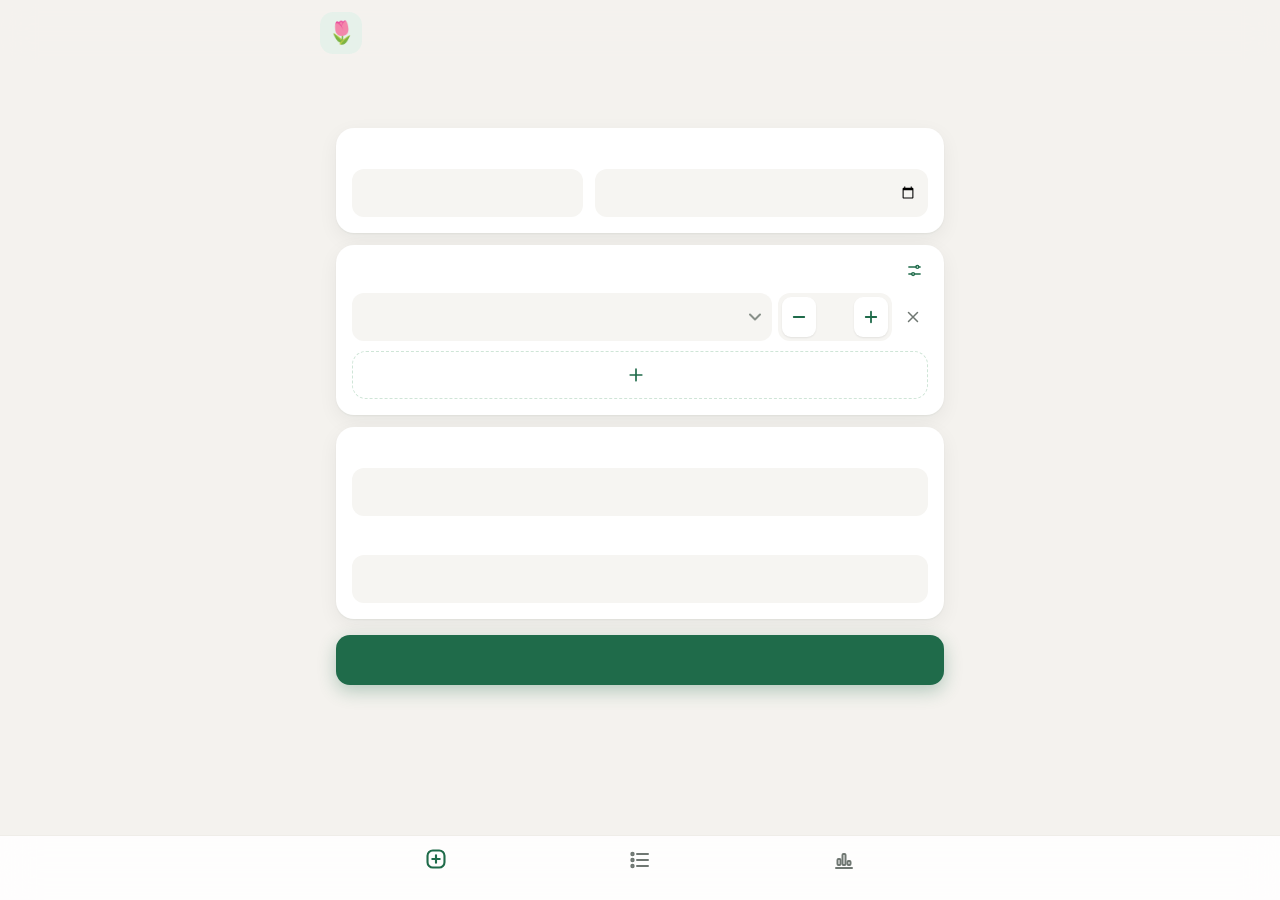
<file: index.html>
<!doctype html>
<html lang="ka">
<head>
<meta charset="utf-8">
<meta name="viewport" content="width=device-width, initial-scale=1, viewport-fit=cover">
<meta name="theme-color" content="#f4f2ee" media="(prefers-color-scheme: light)">
<meta name="theme-color" content="#121614" media="(prefers-color-scheme: dark)">
<meta name="color-scheme" content="light dark">
<meta name="apple-mobile-web-app-capable" content="yes">
<meta name="mobile-web-app-capable" content="yes">
<link rel="icon" href="data:image/svg+xml,%3Csvg xmlns=%22http://www.w3.org/2000/svg%22 viewBox=%220 0 100 100%22%3E%3Ctext y=%22.9em%22 font-size=%2290%22%3E🌷%3C/text%3E%3C/svg%3E">
<meta name="apple-mobile-web-app-status-bar-style" content="default">
<title>შეკვეთების ჟურნალი</title>
<link rel="preload" href="fonts/FiraGO-Regular.woff2" as="font" type="font/woff2" crossorigin>
<link rel="preload" href="fonts/FiraGO-SemiBold.woff2" as="font" type="font/woff2" crossorigin>
<link rel="stylesheet" href="style.css?v=4">
</head>
<body>
<svg width="0" height="0" style="position:absolute" aria-hidden="true">
  <symbol id="i-plus" viewBox="0 0 24 24"><path d="M12 5v14M5 12h14"/></symbol>
  <symbol id="i-minus" viewBox="0 0 24 24"><path d="M5 12h14"/></symbol>
  <symbol id="i-x" viewBox="0 0 24 24"><path d="M6 6l12 12M18 6L6 18"/></symbol>
  <symbol id="i-new" viewBox="0 0 24 24"><rect x="4" y="4" width="16" height="16" rx="5"/><path d="M12 8.5v7M8.5 12h7"/></symbol>
  <symbol id="i-list" viewBox="0 0 24 24"><path d="M9 6h11M9 12h11M9 18h11"/><circle cx="4.5" cy="6" r="1.2"/><circle cx="4.5" cy="12" r="1.2"/><circle cx="4.5" cy="18" r="1.2"/></symbol>
  <symbol id="i-chart" viewBox="0 0 24 24"><path d="M4 20h16"/><rect x="5.5" y="11" width="3" height="6" rx="1"/><rect x="10.5" y="6" width="3" height="11" rx="1"/><rect x="15.5" y="13" width="3" height="4" rx="1"/></symbol>
  <symbol id="i-search" viewBox="0 0 24 24"><circle cx="11" cy="11" r="6.5"/><path d="M20 20l-4.2-4.2"/></symbol>
  <symbol id="i-download" viewBox="0 0 24 24"><path d="M12 4v11M7 10.5l5 5 5-5M5 20h14"/></symbol>
  <symbol id="i-edit" viewBox="0 0 24 24"><path d="M4 20h4L19 9a2.8 2.8 0 0 0-4-4L4 16v4z"/><path d="M13.5 6.5l4 4"/></symbol>
  <symbol id="i-trash" viewBox="0 0 24 24"><path d="M4 7h16M10 11v6M14 11v6M6 7l1 12a2 2 0 0 0 2 2h6a2 2 0 0 0 2-2l1-12M9 7V4h6v3"/></symbol>
  <symbol id="i-tune" viewBox="0 0 24 24"><path d="M4 7h10M18 7h2M4 17h4M12 17h8"/><circle cx="16" cy="7" r="2"/><circle cx="10" cy="17" r="2"/></symbol>
  <symbol id="i-note" viewBox="0 0 24 24"><path d="M5 4h10l4 4v12H5z"/><path d="M9 12h6M9 16h4"/></symbol>
  <symbol id="i-cal" viewBox="0 0 24 24"><rect x="4" y="5.5" width="16" height="14" rx="2.5"/><path d="M4 10h16M8.5 3.5v4M15.5 3.5v4"/></symbol>
  <symbol id="i-check" viewBox="0 0 24 24"><path d="M5 12.5l4.5 4.5L19 7.5"/></symbol>
</svg>

<header class="top">
  <div class="brand">
    <span class="logo" aria-hidden="true">🌷</span>
    <div>
      <h1>შეკვეთების ჟურნალი</h1>
      <p class="sub" id="today-line">ყვავილების მაღაზია</p>
    </div>
  </div>
</header>

<main>
  <!-- ფორმა -->
  <section id="view-form" class="view active">
    <form id="order-form" autocomplete="off" novalidate>
      <h2 id="form-title">ახალი შეკვეთა</h2>

      <div class="card">
        <div class="grid2 nd">
          <label>შეკვეთის ნომერი
            <span class="num-wrap"><span class="num-prefix">№</span><input id="f-number" type="number" inputmode="numeric" min="1" placeholder="ნომერი" required></span>
            <small class="err" id="err-number"></small>
          </label>
          <label>თარიღი
            <input id="f-date" type="date" required>
          </label>
        </div>
      </div>

      <div class="card">
        <div class="rows-head">
          <span class="sec-title">თაიგულის შემადგენლობა</span>
          <button type="button" class="link" id="btn-flowers"><svg class="ic"><use href="#i-tune"/></svg>სია</button>
        </div>
        <div id="rows"></div>
        <small class="err" id="err-rows"></small>
        <button type="button" class="btn dashed full" id="btn-add-row"><svg class="ic"><use href="#i-plus"/></svg>ყვავილის დამატება</button>
        <p class="total-line" id="total-line"></p>
      </div>

      <div class="card">
        <label>გაყიდვის ფასი, ₾ <span class="opt">არასავალდებულო</span>
          <input id="f-price" type="number" inputmode="decimal" min="0" step="0.01" placeholder="0.00">
        </label>
        <label class="last">შენიშვნა <span class="opt">არასავალდებულო</span>
          <input id="f-note" type="text" placeholder="მაგ., მიტანით">
        </label>
      </div>

      <div class="actions">
        <button type="button" class="btn ghost" id="btn-cancel" hidden>გაუქმება</button>
        <button type="submit" class="btn primary full" id="btn-save">შენახვა</button>
      </div>
    </form>
  </section>

  <!-- სია -->
  <section id="view-list" class="view">
    <h2>შეკვეთები</h2>
    <div class="list-tools">
      <div class="search">
        <svg class="ic"><use href="#i-search"/></svg>
        <input id="search" type="search" inputmode="numeric" placeholder="ძებნა ნომრით">
      </div>
      <button class="btn ghost" id="btn-csv"><svg class="ic"><use href="#i-download"/></svg>CSV</button>
    </div>
    <div id="orders"></div>
  </section>

  <!-- შეჯამება -->
  <section id="view-summary" class="view">
    <h2>შეჯამება</h2>
    <div class="range">
      <div class="chips" role="tablist">
        <button class="chip active" data-range="today">დღეს</button>
        <button class="chip" data-range="week">ბოლო 7 დღე</button>
        <button class="chip" data-range="month">ეს თვე</button>
        <button class="chip" data-range="custom">პერიოდი</button>
      </div>
      <div class="grid2 card" id="custom-range" hidden>
        <label>საწყისი თარიღი<input id="r-from" type="date"></label>
        <label>საბოლოო თარიღი<input id="r-to" type="date"></label>
      </div>
    </div>
    <div id="summary"></div>
  </section>

  <footer class="foot">მაგალითია, მონაცემები ამ მოწყობილობაში ინახება.<br>
    <button class="link" id="btn-reset">მაგალითების თავიდან ჩატვირთვა</button>
  </footer>
</main>

<nav class="tabbar" aria-label="ნავიგაცია">
  <button class="tab active" data-view="form"><svg class="ic"><use href="#i-new"/></svg><span>ახალი შეკვეთა</span></button>
  <button class="tab" data-view="list"><svg class="ic"><use href="#i-list"/></svg><span>შეკვეთები</span></button>
  <button class="tab" data-view="summary"><svg class="ic"><use href="#i-chart"/></svg><span>შეჯამება</span></button>
</nav>

<!-- ყვავილების სია -->
<dialog id="dlg-flowers">
  <form method="dialog" class="dlg">
    <div class="dlg-h">
      <h3>ყვავილების სია</h3>
      <button class="icon-btn" value="close" aria-label="დახურვა"><svg class="ic"><use href="#i-x"/></svg></button>
    </div>
    <ul id="flower-list"></ul>
    <div class="add-flower">
      <input id="new-flower" type="text" placeholder="ახალი ყვავილი">
      <button type="button" class="btn primary" id="btn-new-flower"><svg class="ic"><use href="#i-plus"/></svg>დამატება</button>
    </div>
    <button class="btn ghost full" value="close">დახურვა</button>
  </form>
</dialog>

<div id="toast" role="status"></div>
<script src="app.js?v=4"></script>
</body>
</html>
</file>
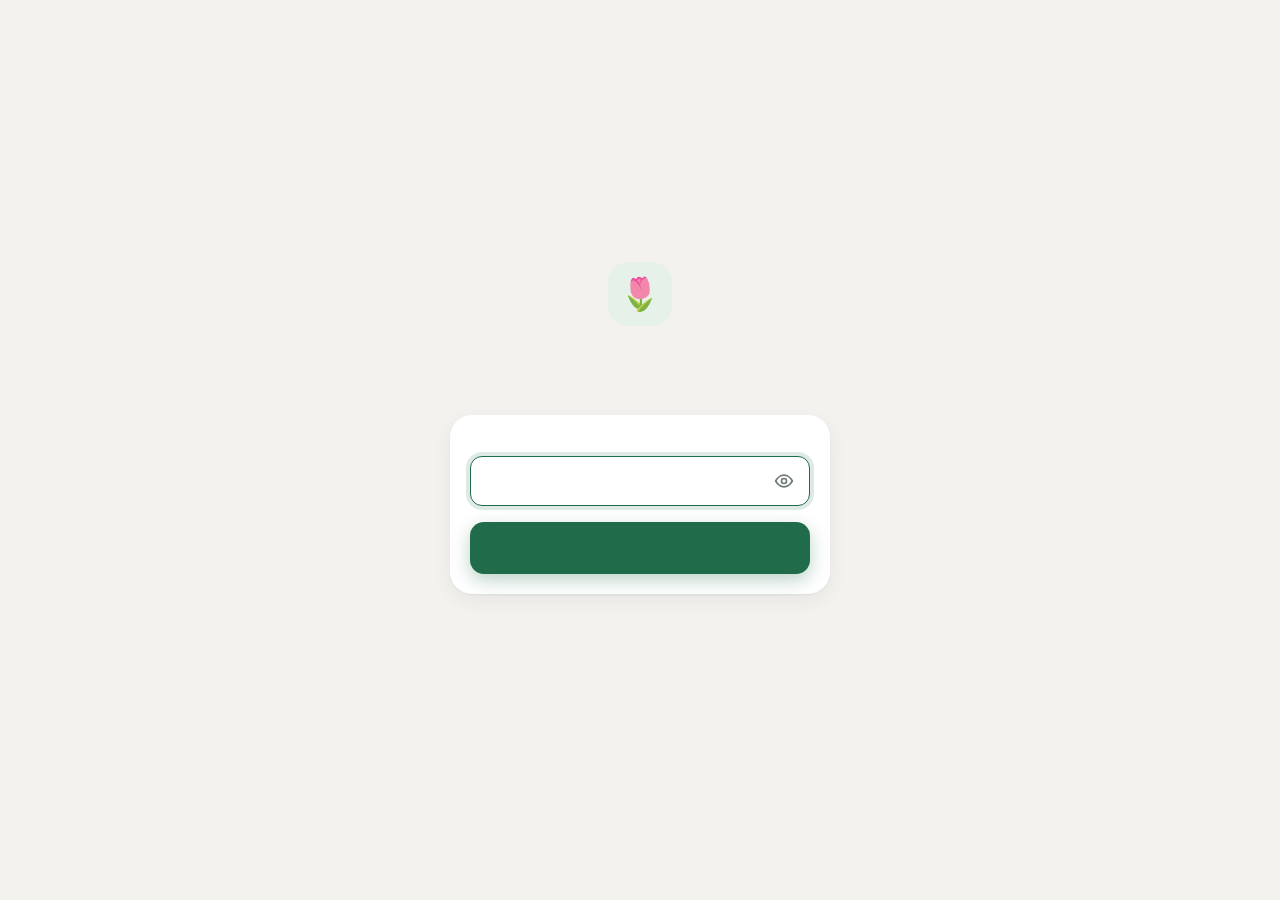
<file: public/login.html>
<!doctype html>
<html lang="ka">
<head>
<meta charset="utf-8">
<meta name="viewport" content="width=device-width, initial-scale=1, viewport-fit=cover">
<meta name="theme-color" content="#f4f2ee" media="(prefers-color-scheme: light)">
<meta name="theme-color" content="#121614" media="(prefers-color-scheme: dark)">
<meta name="color-scheme" content="light dark">
<meta name="robots" content="noindex, nofollow">
<meta name="apple-mobile-web-app-capable" content="yes">
<meta name="mobile-web-app-capable" content="yes">
<meta name="apple-mobile-web-app-title" content="FLOWTRACKER">
<meta name="application-name" content="FLOWTRACKER">
<link rel="icon" href="data:image/svg+xml,%3Csvg xmlns=%22http://www.w3.org/2000/svg%22 viewBox=%220 0 100 100%22%3E%3Ctext y=%22.9em%22 font-size=%2290%22%3E🌷%3C/text%3E%3C/svg%3E">
<link rel="manifest" href="/manifest.webmanifest">
<link rel="apple-touch-icon" href="/apple-touch-icon.png">
<title>შესვლა · FLOWTRACKER</title>
<link rel="preload" href="/fonts/FiraGO-Regular.woff2" as="font" type="font/woff2" crossorigin>
<link rel="preload" href="/fonts/FiraGO-SemiBold.woff2" as="font" type="font/woff2" crossorigin>
<!-- აპის ფაილები წინასწარ, სანამ პაროლს წერთ: შესვლის შემდეგ გვერდი მყისიერად იხსნება -->
<link rel="prefetch" href="/style.css?v=11" as="style">
<link rel="prefetch" href="/app.js?v=11" as="script">
<link rel="prefetch" href="/fonts/FiraGO-Medium.woff2" as="font" type="font/woff2" crossorigin>
<link rel="prefetch" href="/fonts/FiraGO-Bold.woff2" as="font" type="font/woff2" crossorigin>
<style>
@font-face{font-family:"FiraGO";src:url("/fonts/FiraGO-Regular.woff2") format("woff2");font-weight:400;font-display:swap}
@font-face{font-family:"FiraGO";src:url("/fonts/FiraGO-Medium.woff2") format("woff2");font-weight:500;font-display:swap}
@font-face{font-family:"FiraGO";src:url("/fonts/FiraGO-SemiBold.woff2") format("woff2");font-weight:600;font-display:swap}
@font-face{font-family:"FiraGO";src:url("/fonts/FiraGO-Bold.woff2") format("woff2");font-weight:700;font-display:swap}
:root{--ac:#1f6b4a;--ac-2:#e6f1ea;--ac-tx:#fff;--bg:#f4f2ee;--card:#fff;--field:#f6f5f2;--tx:#1b201d;--mu:#6f7772;--red:#c2412d;--red-2:#fdeeeb;--sh:0 1px 2px rgba(24,32,28,.05),0 6px 20px rgba(24,32,28,.06);--r:22px;--r-sm:12px}
@media (prefers-color-scheme:dark){:root{--ac:#5fc08f;--ac-2:#1d3328;--ac-tx:#0d1a13;--bg:#111513;--card:#1a1f1c;--field:#222825;--tx:#edf0ee;--mu:#97a29b;--red:#ff8a75;--red-2:#3a211d;--sh:0 1px 2px rgba(0,0,0,.3),0 6px 20px rgba(0,0,0,.25)}}
*{box-sizing:border-box;-webkit-tap-highlight-color:transparent}
body{margin:0;min-height:100vh;min-height:100dvh;display:grid;place-items:center;padding:24px 18px calc(24px + env(safe-area-inset-bottom));font-family:"FiraGO",-apple-system,BlinkMacSystemFont,"Noto Sans Georgian","Segoe UI",sans-serif;background:var(--bg);color:var(--tx);-webkit-font-smoothing:antialiased}
.box{width:100%;max-width:380px;animation:in .35s cubic-bezier(.2,.8,.2,1)}
@keyframes in{from{opacity:0;transform:translateY(10px)}to{opacity:1;transform:none}}
.logo{width:64px;height:64px;border-radius:20px;background:var(--ac-2);display:grid;place-items:center;font-size:32px;margin:0 auto 16px}
h1{font-size:24px;font-weight:700;letter-spacing:-.02em;text-align:center;margin:0 0 6px}
.sub{text-align:center;color:var(--mu);font-size:14px;margin:0 0 22px}
.card{background:var(--card);border-radius:var(--r);padding:20px;box-shadow:var(--sh)}
label{display:block;font-size:13px;font-weight:500;color:var(--mu)}
.pw{position:relative;margin-top:6px}
input{display:block;width:100%;font:inherit;font-size:16px;color:var(--tx);padding:12px 52px 12px 14px;border:1.5px solid transparent;border-radius:var(--r-sm);background:var(--field);min-height:50px;-webkit-appearance:none;appearance:none;transition:border-color .15s,box-shadow .15s}
input:focus{outline:none;border-color:var(--ac);background:var(--card);box-shadow:0 0 0 4px color-mix(in srgb,var(--ac) 14%,transparent)}
input.invalid{border-color:var(--red);background:var(--red-2)}
.eye{position:absolute;right:6px;top:50%;transform:translateY(-50%);width:40px;height:40px;border:0;border-radius:10px;background:none;color:var(--mu);display:grid;place-items:center;cursor:pointer}
.eye svg{width:20px;height:20px;fill:none;stroke:currentColor;stroke-width:2;stroke-linecap:round;stroke-linejoin:round}
.err{color:var(--red);font-size:13px;font-weight:500;min-height:0;margin:8px 2px 0}
.err:empty{display:none}
button.go{margin-top:16px;width:100%;font:inherit;font-size:15px;font-weight:600;border:0;border-radius:14px;min-height:52px;background:var(--ac);color:var(--ac-tx);box-shadow:0 6px 18px color-mix(in srgb,var(--ac) 30%,transparent);cursor:pointer;transition:transform .12s,filter .15s}
button.go:active{transform:scale(.97)}
button.go:disabled{opacity:.7;cursor:progress}
.foot{text-align:center;font-size:12px;color:var(--mu);margin-top:18px}
[hidden]{display:none!important}
</style>
</head>
<body>
<main class="box">
  <div class="logo" aria-hidden="true">🌷</div>
  <h1>FLOWTRACKER</h1>
  <p class="sub">შესასვლელად ჩაწერეთ პაროლი</p>
  <form class="card" id="f" method="post" action="/api/login" autocomplete="on">
    <input type="text" name="username" value="florist" autocomplete="username" hidden>
    <label for="pw">პაროლი</label>
    <div class="pw">
      <input id="pw" name="password" type="password" autocomplete="current-password" autocapitalize="off" autocorrect="off" spellcheck="false" required autofocus>
      <button type="button" class="eye" id="eye" aria-label="პაროლის ჩვენება"><svg viewBox="0 0 24 24"><path d="M2 12s3.6-7 10-7 10 7 10 7-3.6 7-10 7S2 12 2 12z"/><circle cx="12" cy="12" r="3"/></svg></button>
    </div>
    <p class="err" id="err" role="alert"></p>
    <button class="go" id="go" type="submit">შესვლა</button>
  </form>
  <p class="foot">ყვავილების მაღაზია</p>
</main>
<script>
(() => {
  const f = document.getElementById('f'), pw = document.getElementById('pw'), err = document.getElementById('err'), go = document.getElementById('go');
  const MSG = { bad: 'პაროლი არასწორია.', many: 'ძალიან ბევრი მცდელობა. სცადეთ 15 წუთში.' };
  const e = new URLSearchParams(location.search).get('e');
  if (MSG[e]) { err.textContent = MSG[e]; pw.classList.add('invalid'); }
  document.getElementById('eye').onclick = () => { pw.type = pw.type === 'password' ? 'text' : 'password'; pw.focus(); };
  pw.addEventListener('input', () => { err.textContent = ''; pw.classList.remove('invalid'); });
  f.addEventListener('submit', async ev => {
    ev.preventDefault();
    if (!pw.value) { err.textContent = 'ჩაწერეთ პაროლი.'; pw.classList.add('invalid'); return; }
    go.disabled = true; go.textContent = 'მოწმდება…'; err.textContent = '';
    try {
      const r = await fetch('/api/login', { method: 'POST', headers: { 'content-type': 'application/json' }, body: JSON.stringify({ password: pw.value }), credentials: 'same-origin' });
      if (r.ok) { location.replace('/'); return; }
      const d = await r.json().catch(() => ({}));
      err.textContent = d.error || 'შესვლა ვერ მოხერხდა. სცადეთ თავიდან.';
      pw.classList.add('invalid'); pw.select();
    } catch {
      err.textContent = 'ინტერნეტთან კავშირი ვერ მოხერხდა. სცადეთ თავიდან.';
    }
    go.disabled = false; go.textContent = 'შესვლა';
  });
})();
</script>
</body>
</html>
</file>
<file: style.css>
/* FiraGO — SIL Open Font License 1.1 (fonts/OFL.txt). Subset: Latin + Georgian. */
@font-face{font-family:"FiraGO";src:url("fonts/FiraGO-Regular.woff2") format("woff2");font-weight:400;font-style:normal;font-display:swap}
@font-face{font-family:"FiraGO";src:url("fonts/FiraGO-Medium.woff2") format("woff2");font-weight:500;font-style:normal;font-display:swap}
@font-face{font-family:"FiraGO";src:url("fonts/FiraGO-SemiBold.woff2") format("woff2");font-weight:600;font-style:normal;font-display:swap}
@font-face{font-family:"FiraGO";src:url("fonts/FiraGO-Bold.woff2") format("woff2");font-weight:700;font-style:normal;font-display:swap}

:root{
  --ac:#1f6b4a; --ac-2:#e6f1ea; --ac-3:#cfe5d7; --ac-tx:#fff;
  --bg:#f4f2ee; --card:#fff; --field:#f6f5f2; --tx:#1b201d; --mu:#6f7772; --bd:#e7e4de; --bd-2:#efede8;
  --red:#c2412d; --red-2:#fdeeeb; --warn-bg:#fff3d6; --warn-tx:#8a6100;
  --sh:0 1px 2px rgba(24,32,28,.05),0 6px 20px rgba(24,32,28,.06);
  --sh-lg:0 10px 40px rgba(24,32,28,.18);
  --r:18px; --r-sm:12px;
  --tabbar:64px;
  --safe-b:env(safe-area-inset-bottom,0px);
}
@media (prefers-color-scheme:dark){
  :root{
    --ac:#5fc08f; --ac-2:#1d3328; --ac-3:#28473a; --ac-tx:#0d1a13;
    --bg:#111513; --card:#1a1f1c; --field:#222825; --tx:#edf0ee; --mu:#97a29b; --bd:#2b322e; --bd-2:#252b28;
    --red:#ff8a75; --red-2:#3a211d; --warn-bg:#3a3018; --warn-tx:#f2c766;
    --sh:0 1px 2px rgba(0,0,0,.3),0 6px 20px rgba(0,0,0,.25);
    --sh-lg:0 10px 40px rgba(0,0,0,.6);
  }
}

*{box-sizing:border-box;-webkit-tap-highlight-color:transparent}
html{-webkit-text-size-adjust:100%}
body{margin:0;font-family:"FiraGO",-apple-system,BlinkMacSystemFont,"Noto Sans Georgian","Segoe UI",sans-serif;background:var(--bg);color:var(--tx);font-size:16px;line-height:1.45;-webkit-font-smoothing:antialiased;min-height:100vh}
button{font-family:inherit;cursor:pointer;color:inherit}
.ic{width:20px;height:20px;flex:none;fill:none;stroke:currentColor;stroke-width:2;stroke-linecap:round;stroke-linejoin:round}

/* header */
.top{position:sticky;top:0;z-index:5;padding:calc(12px + env(safe-area-inset-top)) 18px 12px;background:color-mix(in srgb,var(--bg) 82%,transparent);-webkit-backdrop-filter:saturate(1.6) blur(16px);backdrop-filter:saturate(1.6) blur(16px)}
.brand{display:flex;align-items:center;gap:12px;max-width:640px;margin:0 auto}
.logo{width:42px;height:42px;border-radius:13px;background:var(--ac-2);display:grid;place-items:center;font-size:22px;flex:none}
.top h1{font-size:17px;margin:0;font-weight:700;letter-spacing:-.01em}
.sub{margin:0;font-size:12.5px;color:var(--mu)}

main{max-width:640px;margin:0 auto;padding:4px 16px calc(var(--tabbar) + var(--safe-b) + 24px)}
.view{display:none}
.view.active{display:block;animation:viewIn .28s cubic-bezier(.2,.8,.2,1)}
@keyframes viewIn{from{opacity:0;transform:translateY(8px)}to{opacity:1;transform:none}}
h2{font-size:26px;font-weight:700;letter-spacing:-.02em;margin:6px 2px 14px}

/* cards & fields */
.card{background:var(--card);border-radius:var(--r);padding:16px;margin-bottom:12px;box-shadow:var(--sh)}
label{display:block;font-size:13px;font-weight:500;color:var(--mu);margin-bottom:14px}
label.last,.grid2>label{margin-bottom:0}
.grid2+label{margin-top:14px}
.opt{font-size:11px;font-weight:400;opacity:.8;margin-left:2px}
.opt::before{content:"· "}
input,select{display:block;width:100%;margin-top:6px;font:inherit;font-size:16px;color:var(--tx);padding:11px 14px;border:1.5px solid transparent;border-radius:var(--r-sm);background:var(--field);min-height:48px;-webkit-appearance:none;appearance:none;transition:border-color .15s,background-color .15s,box-shadow .15s}
input::placeholder{color:var(--mu);opacity:.7}
select{background:var(--field) url("data:image/svg+xml,%3Csvg xmlns='http://www.w3.org/2000/svg' width='12' height='8'%3E%3Cpath d='M1 1.5l5 5 5-5' stroke='%23889089' fill='none' stroke-width='2' stroke-linecap='round' stroke-linejoin='round'/%3E%3C/svg%3E") no-repeat right 14px center;padding-right:34px;text-overflow:ellipsis}
input:focus,select:focus{outline:none;border-color:var(--ac);background-color:var(--card);box-shadow:0 0 0 4px color-mix(in srgb,var(--ac) 14%,transparent)}
input[type=search]::-webkit-search-decoration{-webkit-appearance:none}
.num-wrap{position:relative;display:block}
.num-prefix{position:absolute;left:14px;top:50%;transform:translateY(-50%);margin-top:3px;color:var(--mu);font-weight:600;pointer-events:none}
.num-wrap input{padding-left:32px;padding-right:8px;font-weight:600}
.grid2{display:grid;grid-template-columns:1fr 1fr;gap:12px;align-items:start}
.grid2>label{min-width:0}
.grid2.nd{grid-template-columns:2.15fr 3.1fr}
@media(max-width:360px){.grid2,.grid2.nd{grid-template-columns:1fr}}
input[type=datetime-local],input[type=date]{min-width:0;max-width:100%;font-size:14.5px;padding-left:12px;padding-right:10px}
.err{color:var(--red);font-size:12px;font-weight:500;display:block}
.err:not(:empty){margin-top:6px}
input.invalid{border-color:var(--red);background:var(--red-2)}

/* composition rows */
.rows-head{display:flex;justify-content:space-between;align-items:center;margin:-2px 0 12px}
.sec-title{font-size:15px;font-weight:600;color:var(--tx)}
.row{display:flex;gap:6px;align-items:center;margin-bottom:10px;animation:rowIn .22s ease-out}
@keyframes rowIn{from{opacity:0;transform:translateY(-4px)}to{opacity:1;transform:none}}
.row select{flex:1;margin:0;min-width:0;padding-left:12px;padding-right:28px;background-position:right 10px center}
.stepper{display:flex;align-items:center;gap:2px;background:var(--field);border-radius:var(--r-sm);padding:4px;flex:none}
.stepper button{width:34px;height:40px;border:0;border-radius:9px;background:var(--card);color:var(--ac);display:grid;place-items:center;box-shadow:0 1px 2px rgba(0,0,0,.08);transition:transform .1s,background-color .15s}
.stepper button:active{transform:scale(.92);background:var(--ac-2)}
.stepper .ic{width:18px;height:18px;stroke-width:2.4}
.stepper input{width:34px;min-height:40px;border:0;border-radius:0;margin:0;text-align:center;padding:0;background:transparent;font-weight:600;font-variant-numeric:tabular-nums;box-shadow:none}
.stepper input:focus{box-shadow:none;background:transparent}
.rm{width:30px;height:44px;border:0;background:none;color:var(--mu);flex:none;border-radius:10px;display:grid;place-items:center;transition:color .15s,background-color .15s}
.rm:active,.rm:hover{color:var(--red);background:var(--red-2)}
.rm .ic{width:18px;height:18px}
.total-line{font-size:13px;color:var(--mu);margin:12px 2px 0;text-align:right}
.total-line:empty{display:none}
.total-line b{color:var(--ac);font-size:16px;font-weight:700}

/* buttons */
.btn{font:inherit;font-size:15px;font-weight:600;border-radius:14px;padding:12px 18px;border:0;min-height:50px;display:inline-flex;align-items:center;justify-content:center;gap:8px;transition:transform .12s,filter .15s,background-color .15s}
.btn:active{transform:scale(.97)}
.btn.primary{background:var(--ac);color:var(--ac-tx);box-shadow:0 6px 18px color-mix(in srgb,var(--ac) 30%,transparent)}
.btn.primary:hover{filter:brightness(1.06)}
.btn.ghost{background:var(--card);color:var(--tx);box-shadow:var(--sh)}
.btn.danger{background:var(--red-2);color:var(--red)}
.btn.dashed{background:transparent;border:1.5px dashed var(--ac-3);color:var(--ac);min-height:48px}
.btn.dashed:hover{background:var(--ac-2)}
.btn.full{width:100%}
.btn.sm{min-height:38px;padding:7px 12px;font-size:13px;border-radius:11px;gap:6px}
.btn.sm .ic{width:16px;height:16px}
.btn.sm.ghost{background:var(--field);box-shadow:none}
.link{background:none;border:0;color:var(--ac);font:inherit;font-size:13.5px;font-weight:600;padding:6px 8px;margin:-6px -8px;border-radius:8px;display:inline-flex;align-items:center;gap:5px}
.link .ic{width:17px;height:17px}
.link:hover{background:var(--ac-2)}
.actions{display:flex;gap:10px;margin-top:16px}
.actions .btn.ghost{flex:none}

/* list */
.list-tools{display:flex;gap:10px;margin-bottom:14px}
.search{position:relative;flex:1}
.search .ic{position:absolute;left:14px;top:50%;transform:translateY(-50%);color:var(--mu);width:18px;height:18px}
.search input{margin:0;padding-left:42px;background:var(--card);box-shadow:var(--sh)}
.list-tools .btn{flex:none;min-height:48px;padding:0 16px}
.order{padding:16px 16px 14px}
.card-h{display:flex;justify-content:space-between;align-items:center;gap:8px}
.num{font-size:19px;font-weight:700;letter-spacing:-.01em;display:flex;align-items:center;gap:8px}
.price{font-size:17px;font-weight:700;color:var(--ac);font-variant-numeric:tabular-nums}
.badge{font-size:11px;font-weight:600;background:var(--warn-bg);color:var(--warn-tx);border-radius:999px;padding:2px 9px;letter-spacing:.01em}
.meta{font-size:13px;color:var(--mu);display:flex;flex-wrap:wrap;gap:4px 14px;margin-top:6px}
.meta span{display:inline-flex;align-items:center;gap:5px}
.meta .ic{width:15px;height:15px}
.stems{font-weight:600}
.items{margin:12px 0 0;padding:0;list-style:none;display:flex;flex-wrap:wrap;gap:6px}
.items li{display:inline-flex;align-items:center;gap:7px;background:var(--ac-2);color:var(--tx);border-radius:999px;padding:5px 5px 5px 12px;font-size:13.5px;font-weight:500}
.items li b{background:var(--card);color:var(--ac);border-radius:999px;min-width:26px;height:24px;padding:0 7px;display:inline-grid;place-items:center;font-size:12.5px;font-weight:700;font-variant-numeric:tabular-nums}
.note{display:flex;gap:8px;align-items:flex-start;margin-top:12px;padding:10px 12px;background:var(--field);border-radius:12px;font-size:13.5px;color:var(--tx)}
.note .ic{width:16px;height:16px;color:var(--mu);margin-top:2px}
.card-a{display:flex;gap:8px;justify-content:flex-end;margin-top:14px;padding-top:12px;border-top:1px solid var(--bd-2)}
.empty{text-align:center;color:var(--mu);padding:48px 20px;background:var(--card);border-radius:var(--r);box-shadow:var(--sh)}
.empty-ic{width:72px;height:72px;border-radius:24px;background:var(--ac-2);display:grid;place-items:center;font-size:34px;margin:0 auto 14px}
.empty p{margin:0;font-size:15px;font-weight:500}

/* summary */
.chips{display:flex;gap:4px;margin-bottom:14px;background:var(--card);padding:4px;border-radius:14px;box-shadow:var(--sh);overflow-x:auto;scrollbar-width:none}
.chips::-webkit-scrollbar{display:none}
.chip{flex:1 0 auto;font:inherit;font-size:13px;font-weight:600;border:0;background:transparent;border-radius:11px;padding:9px 10px;color:var(--mu);white-space:nowrap;transition:background-color .2s,color .2s}
.chip.active{background:var(--ac);color:var(--ac-tx)}
#custom-range{margin-bottom:14px}
.stats{display:grid;grid-template-columns:repeat(3,1fr);gap:10px;margin-bottom:12px}
.stat{background:var(--card);border-radius:var(--r);padding:14px 10px;text-align:center;box-shadow:var(--sh)}
.stat b{display:block;font-size:24px;font-weight:700;letter-spacing:-.02em;font-variant-numeric:tabular-nums;white-space:nowrap}
.stat span{font-size:12px;color:var(--mu);font-weight:500}
.stat.accent{background:var(--ac);color:var(--ac-tx)}
.stat.accent span{color:inherit;opacity:.8}
.table-card{padding:6px 16px}
.t-head,.t-foot{display:flex;justify-content:space-between;font-size:12px;color:var(--mu);font-weight:500;padding:10px 0}
.t-head{border-bottom:1px solid var(--bd-2)}
.t-foot{border-top:1px solid var(--bd-2);font-size:14px;color:var(--tx);font-weight:600}
.t-foot b{font-size:16px}
.bars{list-style:none;margin:0;padding:4px 0}
.bars li{padding:9px 0}
.bar-l{display:flex;justify-content:space-between;gap:10px;font-size:14.5px;font-weight:500;margin-bottom:6px}
.bar-l b{font-variant-numeric:tabular-nums}
.bar{height:6px;border-radius:99px;background:var(--field);overflow:hidden}
.bar i{display:block;height:100%;border-radius:inherit;background:var(--ac);animation:grow .6s cubic-bezier(.2,.8,.2,1)}
@keyframes grow{from{width:0!important}}

.foot{text-align:center;font-size:12px;color:var(--mu);padding:22px 10px 4px;line-height:1.7}
.foot .link{font-size:12.5px;margin:0}

/* bottom tab bar */
.tabbar{position:fixed;left:0;right:0;bottom:0;z-index:10;display:flex;justify-content:center;gap:4px;padding:6px max(12px,env(safe-area-inset-left)) calc(6px + var(--safe-b));background:color-mix(in srgb,var(--card) 86%,transparent);-webkit-backdrop-filter:saturate(1.6) blur(18px);backdrop-filter:saturate(1.6) blur(18px);border-top:1px solid var(--bd-2)}
.tab{flex:1;max-width:200px;background:none;border:0;color:var(--mu);height:52px;display:flex;flex-direction:column;align-items:center;justify-content:center;gap:3px;font-size:11.5px;font-weight:500;border-radius:14px;white-space:nowrap;transition:color .2s}
.tab .ic{width:24px;height:24px;padding:0;transition:transform .2s}
.tab.active{color:var(--ac);font-weight:600}
.tab.active .ic{transform:translateY(-1px) scale(1.06)}
.tab:active .ic{transform:scale(.9)}

/* dialog */
dialog{border:0;border-radius:24px;padding:0;width:min(94vw,440px);background:var(--card);color:var(--tx);box-shadow:var(--sh-lg)}
dialog[open]{animation:dlgIn .25s cubic-bezier(.2,.8,.2,1)}
@keyframes dlgIn{from{opacity:0;transform:translateY(16px) scale(.98)}to{opacity:1;transform:none}}
dialog::backdrop{background:rgba(12,18,15,.45);-webkit-backdrop-filter:blur(3px);backdrop-filter:blur(3px)}
.dlg{padding:18px}
.dlg-h{display:flex;justify-content:space-between;align-items:center;margin-bottom:12px}
.dlg h3{margin:0;font-size:19px;font-weight:700}
.icon-btn{width:36px;height:36px;border:0;border-radius:50%;background:var(--field);color:var(--mu);display:grid;place-items:center}
.icon-btn .ic{width:18px;height:18px}
#flower-list{list-style:none;padding:0;margin:0 0 12px;max-height:50vh;overflow:auto}
#flower-list li{display:flex;gap:6px;align-items:center;margin-bottom:8px}
#flower-list input{margin:0}
.add-flower{display:flex;gap:8px;margin-bottom:10px;padding-top:12px;border-top:1px solid var(--bd-2)}
.add-flower input{margin:0}
.add-flower .btn{flex:none;min-height:48px;padding:0 14px}
.dlg>.btn.ghost{background:var(--field);box-shadow:none}

/* toast */
#toast{position:fixed;left:50%;bottom:calc(var(--tabbar) + var(--safe-b) + 16px);transform:translateX(-50%) translateY(20px);opacity:0;pointer-events:none;background:var(--tx);color:var(--bg);padding:12px 18px;border-radius:14px;font-size:14px;font-weight:500;transition:transform .25s cubic-bezier(.2,.8,.2,1),opacity .25s;z-index:20;width:max-content;max-width:90vw;text-align:center;box-shadow:var(--sh-lg)}
#toast.show{transform:translateX(-50%) translateY(0);opacity:1}

@media (prefers-reduced-motion:reduce){*,*::before,*::after{animation:none!important;transition:none!important}}
[hidden]{display:none!important}
</file>
